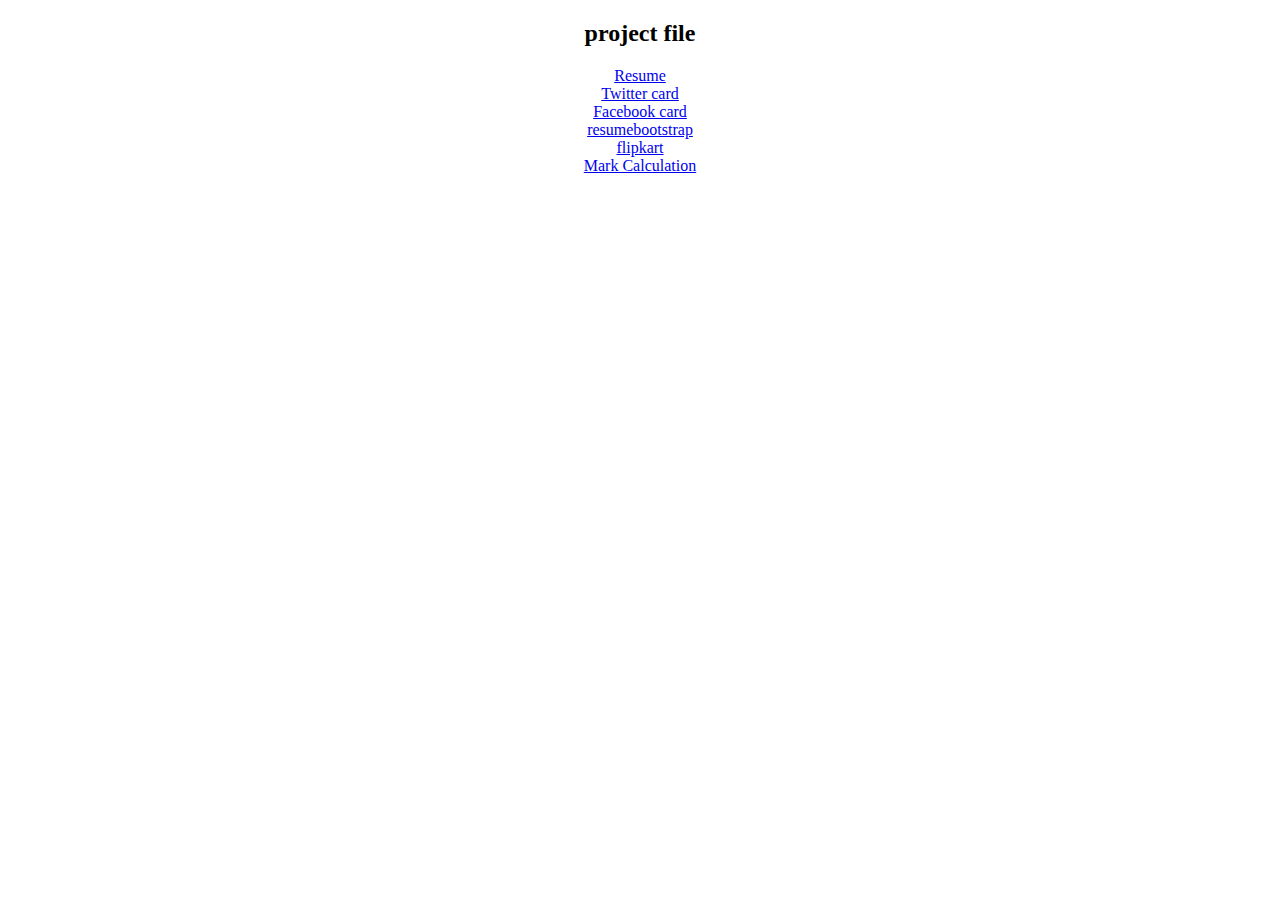
<file: index.html>
<!DOCTYPE html>
<html lang="en">
<head>
    <meta charset="UTF-8">
    <meta http-equiv="X-UA-Compatible" content="IE=edge">
    <meta name="viewport" content="width=device-width, initial-scale=1.0">
    <title>Document</title>
</head>
<body>
  <center><h2> project file</h2>
  <a href="resume.html">Resume</a><br>
  <a href="twitter.html">Twitter card</a><br>
  <a href="facebook.html">Facebook card</a><br>
  <a href="resumebootstrap.html">resumebootstrap</a><br>
  <a href="flipkart.html">flipkart</a><br>
  <a href="mark calc.html">Mark Calculation</a> </center>
</body>

</html>
</file>
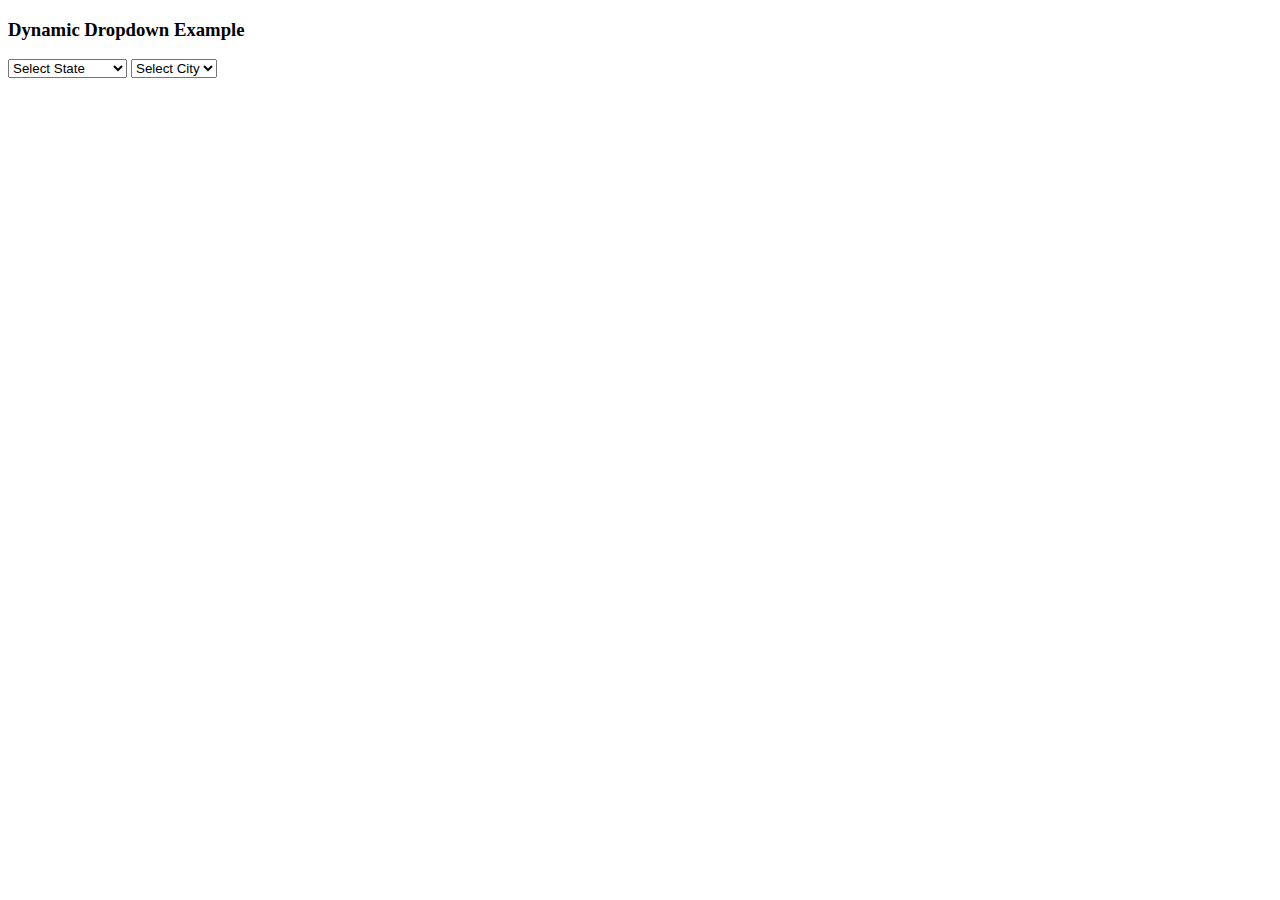
<file: dynamic dropdown.html>
<!DOCTYPE html>
<html lang="en">
<head>
    <meta charset="UTF-8">
    <meta http-equiv="X-UA-Compatible" content="IE=edge">
    <meta name="viewport" content="width=device-width, initial-scale=1.0">
    <link href="https://cdn.jsdelivr.net/npm/bootstrap@5.1.3/dist/css/bootstrap.min.css" rel="stylesheet"
    integrity="sha384-1BmE4kWBq78iYhFldvKuhfTAU6auU8tT94WrHftjDbrCEXSU1oBoqyl2QvZ6jIW3" crossorigin="anonymous">
    <title>Dynamic dropdown</title>
</head>
<body>
    <div class="container my-5">
        <div class="row">
          <div class="col-5 mx-auto">
            <h3>Dynamic Dropdown Example</h3>
  
            <select class="form-select" id="statesDropdown">
                <option value="">Select State</option>
                <option value="andhra-pradesh">Andhra Pradesh</option>
                <option value="telangana">Telangana</option>
              </select>
  
            <select class="form-select mt-4" id="citiesDropdown">
              <option selected>Select City</option>
            </select>
          </div>
        </div>
      </div>
      <script>
          
      // get the states dropdown
      var statesDropdownElement = document.getElementById('statesDropdown');

      var citiesDropdownElement = document.getElementById('citiesDropdown');

      var details = [
        {
          state: 'Andhra Pradesh',
          cities: ['Vijayawada', 'Guntur', 'Nellore', 'Kadapa', 'Vizag'],
        },
        {
          state: 'Telangana',
          cities: ['Hyderabad', 'Warangal', 'Karimnagar', 'Khammam', 'Mahbubnagar']
        }
      ];

      function addAndhraPradeshCities() {
        citiesDropdownElement.innerHTML = "";

        let andhraPradeshDetails = details[0];
        console.log(andhraPradeshDetails['cities']);

        let andhraPradeshCities = andhraPradeshDetails['cities'];

    
        for (let i = 0; i < andhraPradeshCities.length; i++) {
          let cityName = andhraPradeshCities[i];

          let option = "<option>" + cityName + "</option>";

          console.log(option);

         
          let citiesDropdownInnerHtml = citiesDropdownElement.innerHTML + option;

         
          citiesDropdownElement.innerHTML = citiesDropdownInnerHtml;
        }
      }
      function addTelanganaCities() {
        citiesDropdownElement.innerHTML = "";

        let telanganaDetails = details[1];
        console.log(telanganaDetails['cities']);

        let telanganaCities = telanganaDetails['cities'];

        // loop the cities array
        for (let i = 0; i < telanganaCities.length; i++) {
          let cityName = telanganaCities[i];

          let option = "<option>" + cityName + "</option>";

          console.log(option);

          // get all the inner html of the cities dropdown
          let citiesDropdownInnerHtml = citiesDropdownElement.innerHTML + option;

          // dynamically add the options element
          citiesDropdownElement.innerHTML = citiesDropdownInnerHtml;
        }
      }
      //statesDropdownElement.addEventListener('change', function () {
        // get the selected state value
        let selectedState = statesDropdownElement.value;
        console.log(selectedState)

        if (selectedState == 'andhra-pradesh') {
          addAndhraPradeshCities();
        }

        if (selectedState == 'telangana') {
          addTelanganaCities();
        }
      })
      </script>
    
</body>
</html>
</file>
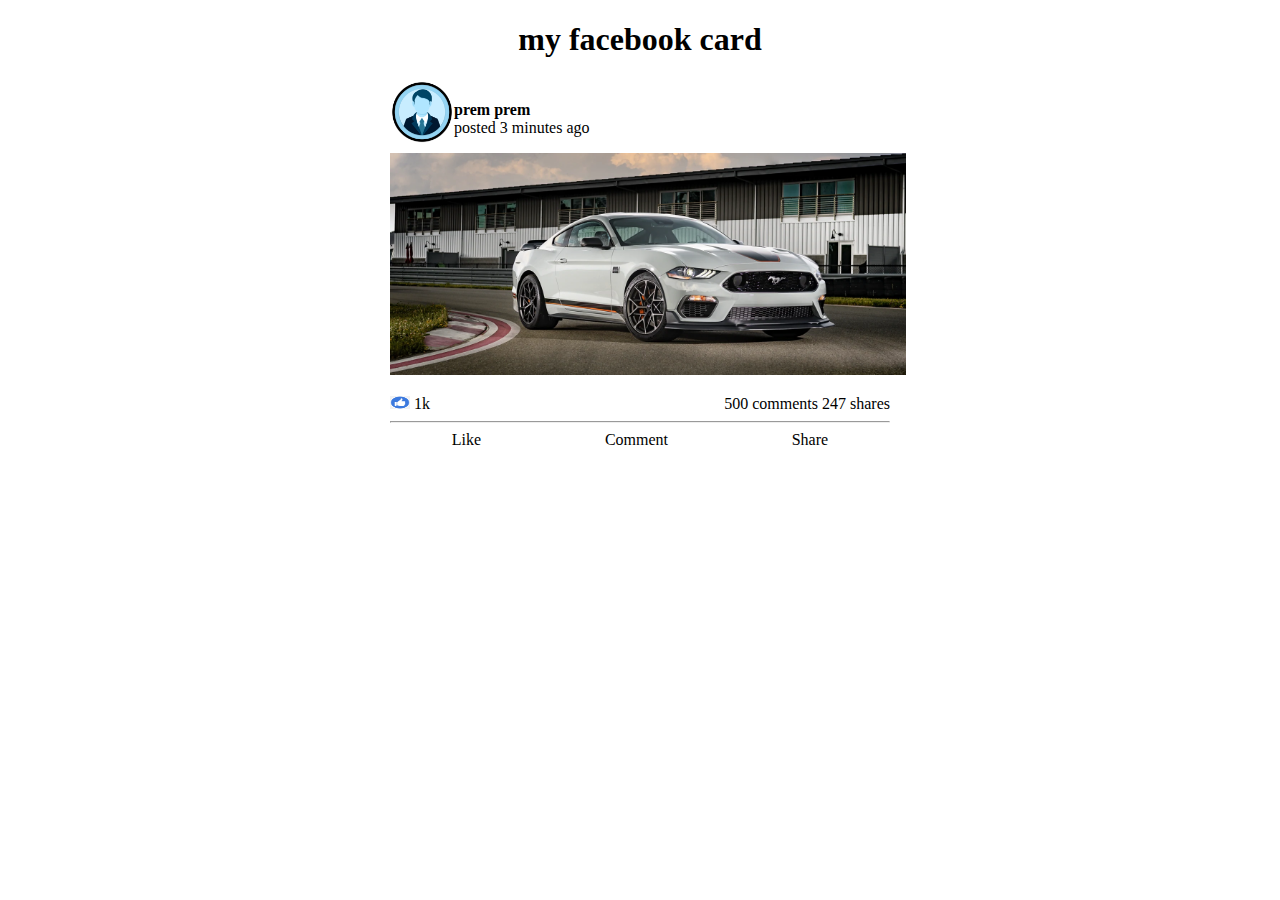
<file: facebook.html>
<!DOCTYPE html>
<html lang="en">
<head>
    <meta charset="UTF-8">
    <meta http-equiv="X-UA-Compatible" content="IE=edge">
    <meta name="viewport" content="width=device-width, initial-scale=1.0">
    <title>MY FACEBOOK CARD</title>
</head>
<body>
    <main style="width: 500px;margin-bottom: 20;margin-right: auto;margin-left: auto;">
    <h1 style="text-align: center;">my facebook card</h1>
    <div style="display: flex;">
    <img src ="images/icon-ge457a37c8_1920.png"alt ="useridimg"height ="64">
    <div>
        <h4 style ="margin-bottom: 0px;">prem prem</h4>
    <p style ="margin-top: 0px;">posted 3 minutes ago</p>

    </div>
    
    </div>
    <img src ="images/21_FRD_MST_wdmp_200510_02298.webp"alt ="profileimg"width ="516"style ="display: block;">
    <div style="display: flex; justify-content: space-between; margin-top: 20px;">
    <div>
    <img src ="images/png-clipart-white-and-blue-like-icon-facebook-like-button-computer-icons-thumb-signal-thumbs-up-blue-text.png"alt ="like"height ="13" width ="20">
    <p style ="margin-top: 0px;margin-bottom: 0px;display: inline-block;">1k</p>
    </div>
    <div>
    <p style ="margin-top: 0px;margin-bottom: 0px; display: inline-block;">500 comments</p>
    <p style ="margin-top: 0px;margin-bottom: 0px; display: inline-block;">247 shares</p>
    </div>
   </div>  
   <hr>   
   <div style="display: flex; justify-content: space-around;">
    <p style="margin-top: 0px; margin-bottom: 0px;">Like</p>
    <p style="margin-top: 0px; margin-bottom: 0px;">Comment</p>
    <p style="margin-top: 0px; margin-bottom: 0px;">Share</p>
  </div>
  </main>
</body>
</html>
</file>
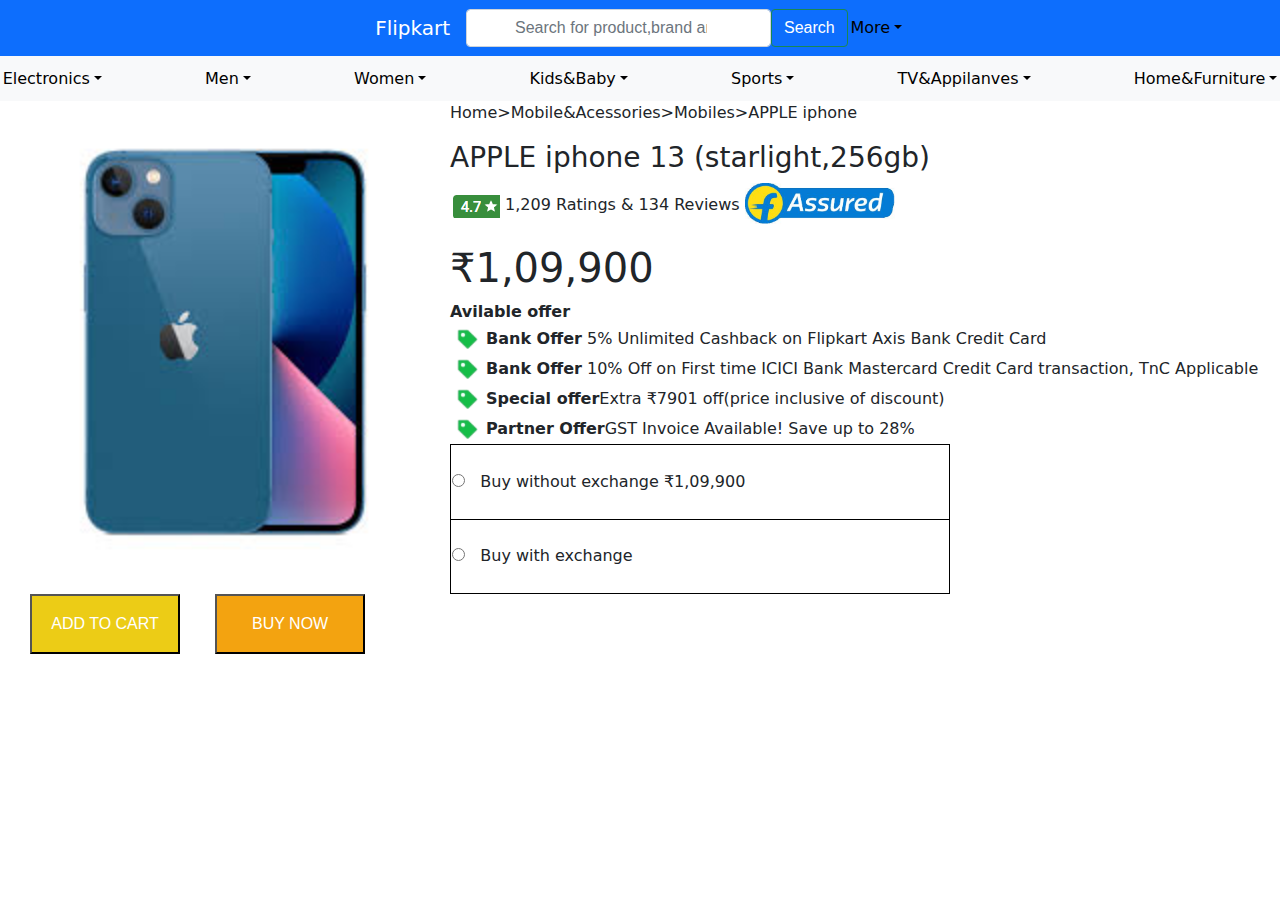
<file: flipkart.html>
<!DOCTYPE html>
<html lang="en">
<head>
    <meta charset="UTF-8">
    <meta http-equiv="X-UA-Compatible" content="IE=edge">
    <meta name="viewport" content="width=device-width, initial-scale=1.0">
    <title>Document</title>
    <link rel="stylesheet" href="css/bootstrap.css">
    <link rel="stylesheet" href="flipkart.css">
</head>
<body>
    <nav class="navbar navbar-light bg-primary">
        <div class="container-fluid justify-content-center px"-5 >
          <a class="navbar-brand" style="color:white;">Flipkart</a>
          <form class="d-flex " >
            <input class="form-control px-5" type="search" placeholder="Search for product,brand and more" aria-label="Search">
            <button class="btn btn-outline-success"style="color:white;" type="submit">Search</button>
          </form>
          <div class="dropdown">
            <p class="dropbtn  dropdown-toggle">More</p>
            <div class="dropdown-content">
              <a href="#">Notification prefereance</a>
              <a href="#">sell on flipkart</a>
              <a href="#">24x7 customer care</a>
            </div>
            
          </div>
      </div>
      </nav>
      <nav class="navbar navbar-light bg-light">
        <div class="dropdown">
          <p class="dropbtn dropdown-toggle">Electronics</p>
          <div class="dropdown-content">
            <a href="#">Mobile</a>
            <a href="#">Mobile Accesories</a>
            <a href="#">Laptops</a>
          </div>
          
        </div>
        <div class="dropdown">
          <p class="dropbtn  dropdown-toggle">Men</p>
          <div class="dropdown-content">
            <a href="#">clothig</a>
            <a href="#">footware</a>
            <a href="#">trousers</a>
          </div>
          
        </div>
        <div class="dropdown">
          <p class="dropbtn  dropdown-toggle">Women</p>
          <div class="dropdown-content">
            <a href="#">clothing</a>
            <a href="#">westren cloths</a>
            <a href="#">footware</a>
          </div>
          
        </div>
        <div class="dropdown">
          <p class="dropbtn  dropdown-toggle">Kids&Baby</p>
          <div class="dropdown-content">
            <a href="#">kidcloth</a>
            <a href="#">kid footware</a>
            <a href="#">2kid care</a>
          </div>
          
        </div>
        <div class="dropdown">
          <p class="dropbtn  dropdown-toggle">Sports</p>
          <div class="dropdown-content">
            <a href="#">sportware</a>
            <a href="#">cricket</a>
            <a href="#">football</a>
          </div>
          
        </div>
        <div class="dropdown">
          <p class="dropbtn  dropdown-toggle">TV&Appilanves</p>
          <div class="dropdown-content">
            <a href="#">new tv</a>
            <a href="#">washing machine</a>
            <a href="#">friedge</a>
          </div>
          
        </div>
        <div class="dropdown">
          <p class="dropbtn  dropdown-toggle">Home&Furniture</p>
          <div class="dropdown-content">
            <a href="#">paint</a>
            <a href="#">table</a>
            <a href="#">decorative item</a>
          </div>
          
        </div>

      </nav>
      <img src="images/iphone.jfif" alt="iphone"width=450 align="left">
      <p>Home>Mobile&Acessories>Mobiles>APPLE iphone</p>
      <h3>APPLE iphone 13 (starlight,256gb)</h3>
      <p><img src="images/fl - Copy.png"> 1,209 Ratings & 134 Reviews <img src="images/flipkart assured.jpg" alt="assured" width="150"></p>
      <i class="fas fa-rupee-sign"></i>
      <h1>₹1,09,900</h1>
      <strong>Avilable offer</strong><br>
      <img src="images/tag.png" alt="tag"><b>Bank Offer</b> 5% Unlimited Cashback on Flipkart Axis Bank Credit Card <br>
      <img src="images/tag.png" alt="tag"><b>Bank Offer</b> 10% Off on First time ICICI Bank Mastercard Credit Card transaction, TnC Applicable <br>
      <img src="images/tag.png" alt="tag"><b>Special offer</b>Extra ₹7901 off(price inclusive of discount) <br>
      <img src="images/tag.png" alt="tag"><b>Partner Offer</b>GST Invoice Available! Save up to 28% <br>
     <table width=500 height=150>
       <tr>
         <td > <input type="radio" id="html" name="fav_language" value="HTML" class="justify-content-space-between">
            <label for="html">Buy without exchange            ₹1,09,900</label><br></td>
       </tr>
       <tr>
        <td> <input type="radio" id="html" name="fav_language" value="HTML">
           <label for="html">Buy with exchange</label><br></td>
      </tr>
     </table>
      
<button class="btn1">ADD TO CART</button>
<BUTton class="btn2">BUY NOW</BUTton>









      
</body>

</html>
</file>
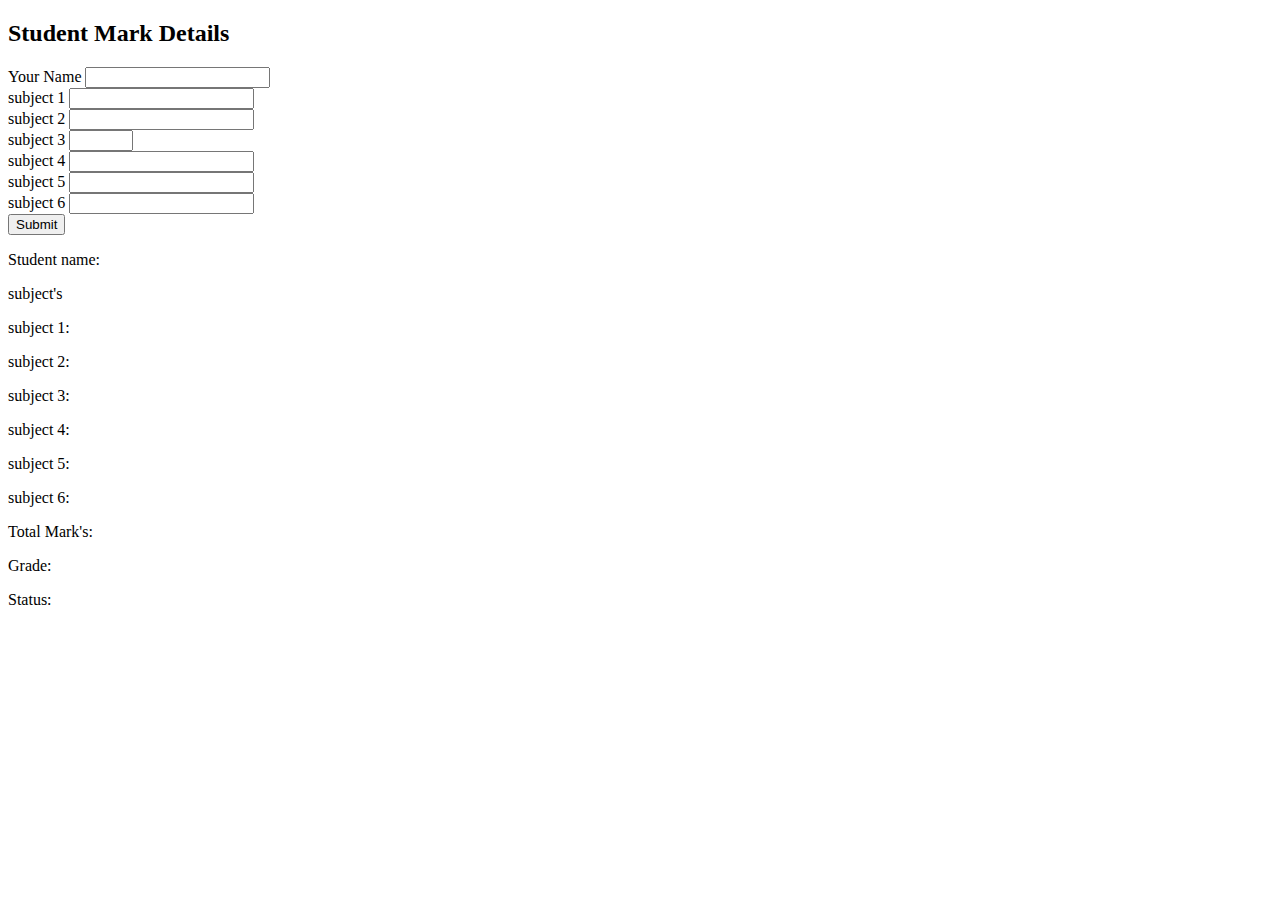
<file: mark calc.html>
<!doctype html>
<html lang="en">
  <head>
    <!-- Required meta tags -->
    <meta charset="utf-8">
    <meta name="viewport" content="width=device-width, initial-scale=1">

    <!-- Bootstrap CSS -->
    <link href="https://cdn.jsdelivr.net/npm/bootstrap@5.1.3/dist/css/bootstrap.min.css" rel="stylesheet" integrity="sha384-1BmE4kWBq78iYhFldvKuhfTAU6auU8tT94WrHftjDbrCEXSU1oBoqyl2QvZ6jIW3" crossorigin="anonymous">

    <title>MarkCalc</title>
<!--<script defer src="js/font-awesome.js"></script>-->
  </head>
  <body>
    <div class="col-sm-12 col-md-4">
        <h2><i class="fas fa-shopping-cart"></i>Student Mark Details </h2>

        <form id="cartForm">
          <div class="mb-3">
            <label for="name" class="form-label">Your Name</label>
            <input type="text" class="form-control" id="name" required>
          </div>

          <div class="mb-3">
            <label for="item1" class="form-label">subject 1</label>
            <input type="number" class="form-control" id="item1" required>
          </div>

          <div class="mb-3">
            <label for="item2" class="form-label">subject 2</label>
            <input type="number" class="form-control" id="item2" required>
          </div>

          <div class="mb-3">
            <label for="item3" class="form-label">subject 3</label>
            <input type="number" class="form-control" id="item3" max="100" min="1">
          </div>
          <div class="mb-3">
            <label for="item3" class="form-label">subject 4</label>
            <input type="number" class="form-control" id="item4" required>
          </div>
          <div class="mb-3">
            <label for="item3" class="form-label">subject 5</label>
            <input type="number" class="form-control" id="item5" required>
          </div>
          <div class="mb-3">
            <label for="item3" class="form-label">subject 6</label>
            <input type="number" class="form-control" id="item6" required>
          </div>

          <button type="submit" class="btn btn-primary w-100">Submit</button>
          
        </form>
        <p>Student name: <strong id="namePlaceHolder"></strong></p>
        <p>subject's </strong></p>
        <p>subject 1:<strong id="item-1-details" ></strong></p>
        <p>subject 2:<strong id="item-2-details" ></strong></p>
        <p>subject 3:<strong id="item-3-details" ></strong></p>
        <p>subject 4:<strong id="item-4-details" ></strong></p>
        <p>subject 5:<strong id="item-5-details" ></strong></p>
        <p>subject 6:<strong id="item-6-details" ></strong></p>
        <p>Total Mark's:<strong id="total-cart-value" ></strong></p>
        <p>Grade:<strong id="total1" ></strong></p>
        <p>Status:<strong id="total2" ></strong></p>

        <script src="https://cdn.jsdelivr.net/npm/bootstrap@5.1.3/dist/js/bootstrap.bundle.min.js" integrity="sha384-ka7Sk0Gln4gmtz2MlQnikT1wXgYsOg+OMhuP+IlRH9sENBO0LRn5q+8nbTov4+1p" crossorigin="anonymous"></script>

        <script>
             var cartFormElement = document.getElementById('cartForm');
            function addNameToDetails() {
        var nameElement = document.getElementById('name');

        let formattedName = nameElement.value.toUpperCase();

        document.getElementById('namePlaceHolder').innerText = formattedName;
      }
      function addItemsAmountsToDetails() {
        document.getElementById('item-1-details').innerText = document.getElementById('item1').value;

        document.getElementById('item-2-details').innerText = document.getElementById('item2').value;

        document.getElementById('item-3-details').innerText = document.getElementById('item3').value;

        document.getElementById('item-4-details').innerText = document.getElementById('item4').value;

        document.getElementById('item-5-details').innerText = document.getElementById('item5').value;

        document.getElementById('item-6-details').innerText = document.getElementById('item6').value;
      }
      function addTotalCartValueToDetails() {
        let totalvalue = 
          parseInt(document.getElementById('item1').value) 
          + parseInt(document.getElementById('item2').value) 
          + parseInt(document.getElementById('item3').value)
          + parseInt(document.getElementById('item4').value)
          + parseInt(document.getElementById('item5').value)
          + parseInt(document.getElementById('item6').value);

        console.log(totalvalue);

        document.getElementById('total-cart-value').innerText = totalvalue;
      }

      function grade()
      {
          let total = document.getElementById('total-cart-value').innerText;
          if (total>580)
          {
              console.log('A');
              document.getElementById('total1').innerText = "A";
              document.getElementById('total2').innerText = "passed";
          }
          if (total>=500 && total<=579)
          {
              console.log('B');
              document.getElementById('total1').innerText = "B";
              document.getElementById('total2').innerText = "passed";
          }
          if (total>=450 && total<=499)
          {
              console.log('c');
              document.getElementById('total1').innerText = "c";
              document.getElementById('total2').innerText = "passed";
          }
          if (total>=400 && total<=449)
          {
              console.log('d');
              document.getElementById('total1').innerText = "D";
              document.getElementById('total2').innerText = "passed";
          }
          if (total>=350 && total<=399)
          {
              console.log('e');
              document.getElementById('total1').innerText = "E";
              document.getElementById('total2').innerText = "passed";
          }
          if (total<=349)
          {
              console.log('f');
              document.getElementById('total1').innerText = "F";
              document.getElementById('total2').innerText = "Failed";
          }

         
      }

      

      cartFormElement.addEventListener('submit', function (event) {
        
        event.preventDefault();
        console.log('hello');

        addNameToDetails();

        addItemsAmountsToDetails();

        addTotalCartValueToDetails();

        grade();

        

        
      })
      </script>

    </body>
</html>
</file>
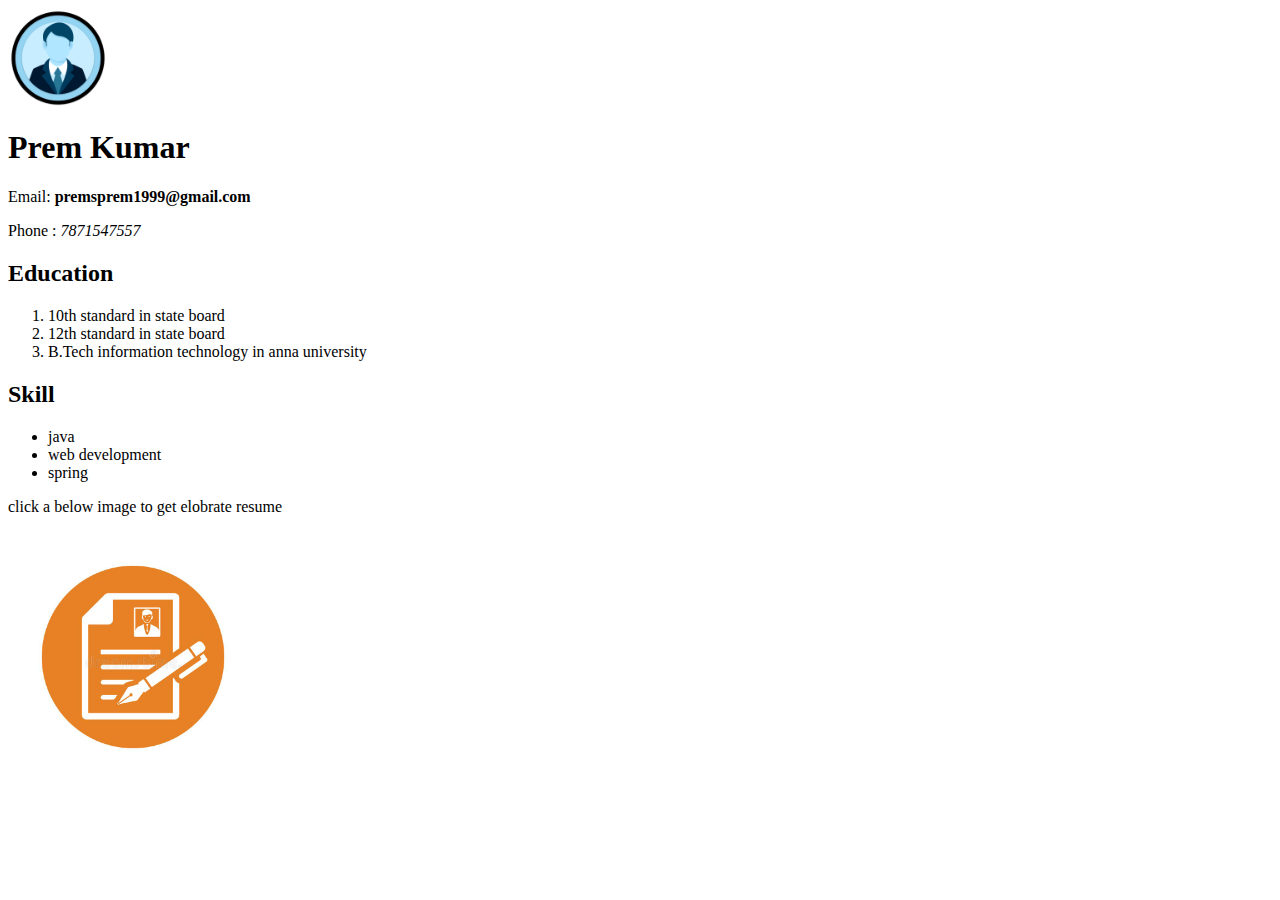
<file: resume.html>
<html>
    <head>

    </head>
    <body>
        <img src ="images/icon-ge457a37c8_1920.png" width="100"  height = "100" alt=user-image">
        <h1>
            Prem Kumar
        </h1>
        <p>
            Email:
            <strong>premsprem1999@gmail.com</strong>
        </p>
        <P>
            Phone :
            <i>7871547557</i>
        </P>
        <h2>
            Education
        </h2>
        <ol>
            <li>10th standard in state board</li>
            <li>12th standard in state board
            </li>
            <li>B.Tech information technology in anna university</li>
        </ol>
        <h2>Skill</h2>
        <ul>
            <li>java</li>
            <li>web development</li>
            <li>spring</li>
        </ul>
        <p>click a below image to get elobrate resume</p>
        <a href="resumebootstrap.html">
        <img src="images/resumeicon.jpg" alt="resumeicon" width="250pt"></a>
    </body>

</html>
</file>
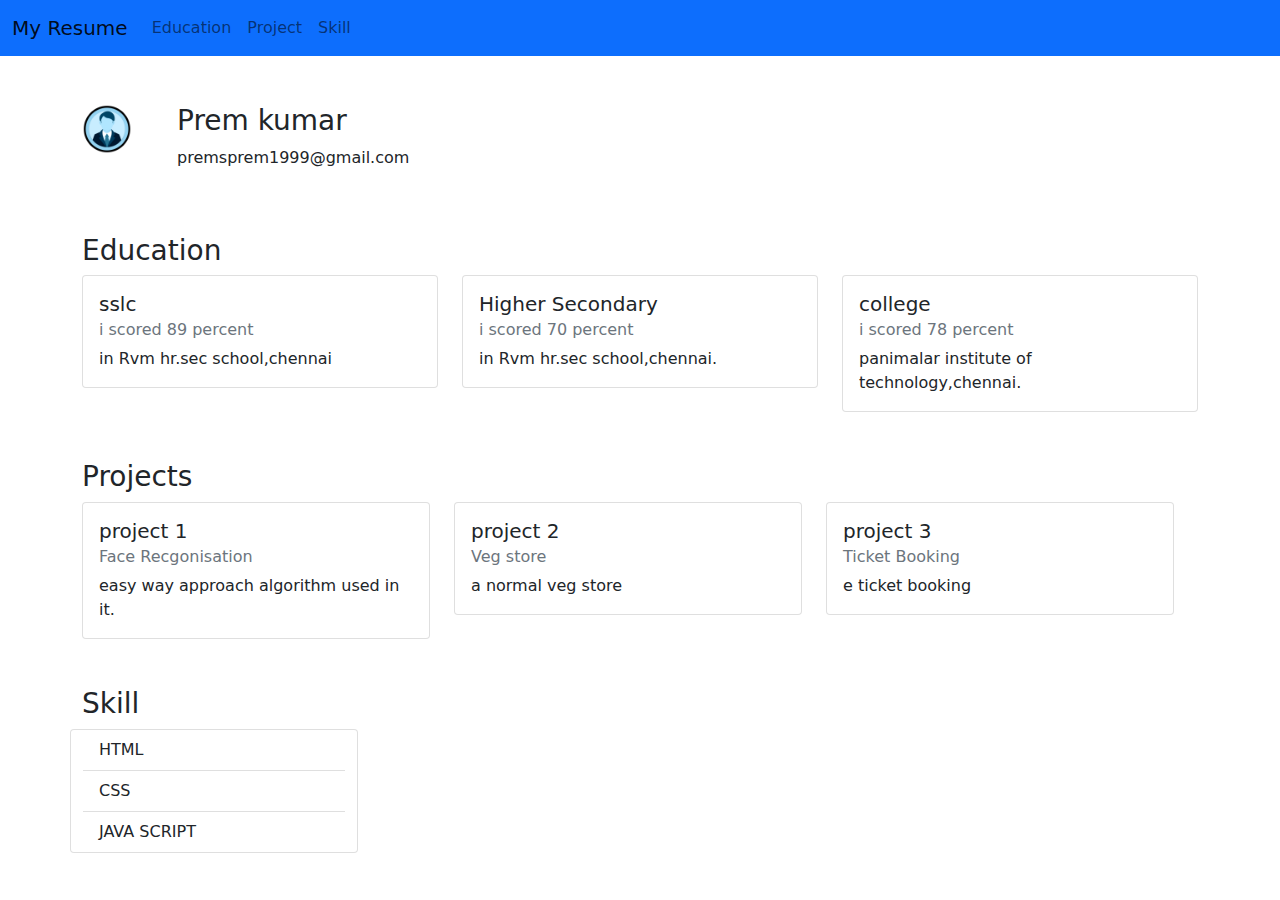
<file: resumebootstrap.html>
<!DOCTYPE html>
<html lang="en">
<head>
    <meta charset="UTF-8">
    <meta http-equiv="X-UA-Compatible" content="IE=edge">
    <meta name="viewport" content="width=device-width, initial-scale=1.0">
    <title>Resume with bootstrap</title>
    <link rel="stylesheet" href="css/bootstrap.css">
</head>
<body>
    <nav class="navbar navbar-expand-lg navbar-light bg-primary">
        <div class="container-fluid">
          <a class="navbar-brand" href="#">My Resume</a>
          <button class="navbar-toggler" type="button" data-bs-toggle="collapse" data-bs-target="#navbarNav" aria-controls="navbarNav" aria-expanded="false" aria-label="Toggle navigation">
            <span class="navbar-toggler-icon"></span>
          </button>
          <div class="collapse navbar-collapse" id="navbarNav">
            <ul class="navbar-nav">
             <li class="nav-item">
                <a class="nav-link" href="#">Education</a>
              </li>
              <li class="nav-item">
                <a class="nav-link" href="#">Project</a>
              </li>
              <li class="nav-item">
                <a class="nav-link" href="#">Skill</a>
              </li>
              
            </ul>
          </div>
        </div>
      </nav>
        <div class="container">
        <div class="row mt-5">
        <div class ="col-1">
            <img src="images/icon-ge457a37c8_1920.png" alt="user png" width="50">
        </div>
          <div class="col-11">
            <h3>Prem kumar</h3>
            <p>premsprem1999@gmail.com</p>
          </div>
          </div>
          <div class="row mt-5">
              <div class="col-12">
                  <h3>Education</h3>
              </div>
              <div class="col-4">
                <div class="card">
                    <div class="card-body">
                      <h5 class="card-title">sslc</h5>
                      <h6 class="card-subtitle mb-2 text-muted">i  scored 89 percent</h6>
                      <p class="card-text">in Rvm hr.sec school,chennai</p>
                   
                    </div>
                  </div>
              </div>
              <div class="col-4">
                <div class="card">
                    <div class="card-body">
                      <h5 class="card-title">Higher Secondary</h5>
                      <h6 class="card-subtitle mb-2 text-muted">i scored 70 percent</h6>
                      <p class="card-text">in Rvm hr.sec school,chennai.</p>
                     
                    </div>
                  </div></div>
              <div class="col-4">
                <div class="card">
                    <div class="card-body">
                      <h5 class="card-title">college</h5>
                      <h6 class="card-subtitle mb-2 text-muted">i scored 78 percent</h6>
                      <p class="card-text">panimalar institute of technology,chennai.</p>
                     
              </div>
          </div>
         
          </div>
          <div class="row mt-5">
            <div class="col-12">
                <h3>Projects</h3>
            </div>
            <div class="col-4">
              <div class="card">
                  <div class="card-body">
                    <h5 class="card-title">project 1</h5>
                    <h6 class="card-subtitle mb-2 text-muted">Face Recgonisation</h6>
                    <p class="card-text">easy way approach algorithm  used in it.</p>
                 
                  </div>
                </div>
            </div>
            <div class="col-4">
              <div class="card">
                  <div class="card-body">
                    <h5 class="card-title">project 2</h5>
                    <h6 class="card-subtitle mb-2 text-muted">Veg store</h6>
                    <p class="card-text">a normal veg store</p>
                   
                  </div>
                </div></div>
            <div class="col-4">
              <div class="card">
                  <div class="card-body">
                    <h5 class="card-title">project 3</h5>
                    <h6 class="card-subtitle mb-2 text-muted">Ticket Booking</h6>
                    <p class="card-text">e ticket booking</p>
                   
            </div>
        </div>
       
        </div>
        <div class="row mt-5">
            <div class="cols"></div>
            <h3>Skill</h3>
        </div>
        <div class="card" style="width: 18rem;">
          
            <ul class="list-group list-group-flush">
              <li class="list-group-item">HTML</li>
              <li class="list-group-item">CSS</li>
              <li class="list-group-item">JAVA SCRIPT</li>
            </ul>
          </div>
          
</body>
</html>
</file>
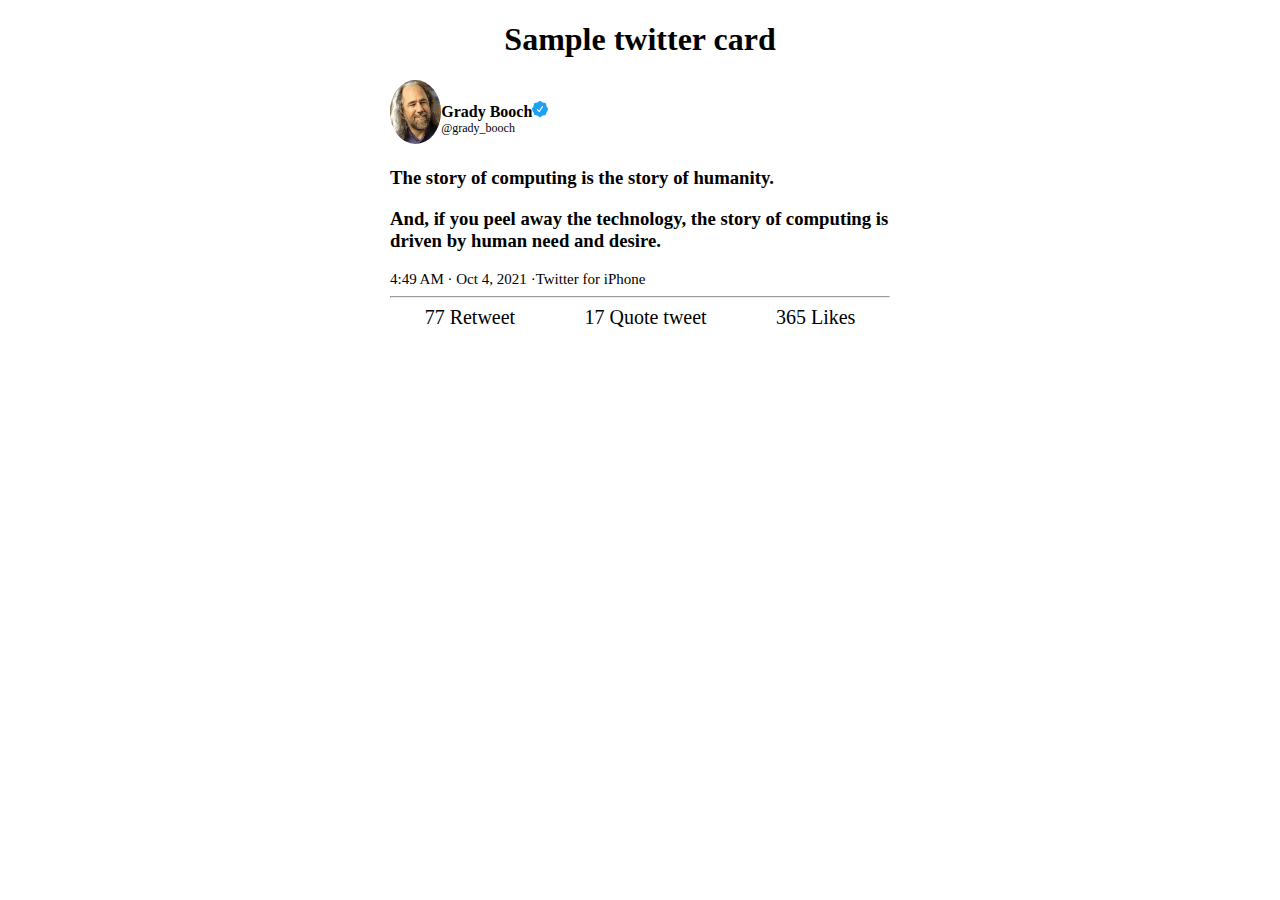
<file: twitter.html>
<!DOCTYPE html>
<html lang="en">
<head>
    <meta charset="UTF-8">
    <meta http-equiv="X-UA-Compatible" content="IE=edge">
    <meta name="viewport" content="width=device-width, initial-scale=1.0">
    <title>Document</title>
    <style>
      img{
        border-radius: 50%;
      }
    </style>
</head>
<body> 
    <main style="width: 500px;margin-bottom: 20;margin-right: auto;margin-left: auto;">
        <h1 style="text-align: center;">Sample twitter card</h1>
        <div style="display: flex;">
    <img src ="images/grady_booch.jpg"alt ="useridimg"height ="64">
     <div> 
    <h4 style ="margin-bottom: 0px;margin-right: 0px;">Grady Booch<img src ="images/twitter verify.png"alt ="dp"style ="margin-bottom: 0px;margin-left: 0px;" height ="16"> </h4>
    <p style ="margin-top: 0px;font-size: 12px;">@grady_booch</p>
    </div>
    </div>
    <h3>The story of computing is the story of humanity.</h3>
    <h3>
        And, if you peel away the technology, the story of computing is driven by human need and desire.
    </h3>
    <p style ="margin-top: 0px;margin-bottom: 0px;display: inline-block;font-size: 15px;">4:49 AM · Oct 4, 2021</p>
    <p style ="margin-top: 0px;margin-bottom: 0px;display: inline-block;font-size: 15px;">·Twitter for iPhone</p>
    <hr>   
   <div style="display: flex; justify-content: space-around;">
    <p style="margin-top: 0px; margin-bottom: 0px;font-size: 20px;">77 Retweet</p>
    <p style="margin-top: 0px; margin-bottom: 0px;font-size: 20px;">17 Quote tweet</p>
    <p style="margin-top: 0px; margin-bottom: 0px;font-size: 20px;">365 Likes</p>
  </div>
    </main>
</body>
</html>
</file>
<file: flipkart.css>
<<<<<<< HEAD
.dropdown-content a {
    color: black;
    padding: 12px 16px;
    text-decoration: none;
    display: block;
  }
  .dropbtn {
  background-color:none ;
    color:black;
    width: fit-content;
    height: fit-content;
    margin:2pt;
    
    font-size: 16px;
    
    
    cursor: pointer;
  }
  .dropdown {
    position: relative;
    display: inline-block;
  }
  .dropdown-content {
    display: none;
    position: absolute;
    background-color: #f9f9f9;
    min-width: 160px;
    box-shadow: 0px 8px 16px 0px rgba(0,0,0,0.2);
    z-index: 1;
  }
  .dropdown-content a:hover {background-color: #f1f1f1}
  .dropdown:hover .dropdown-content {
    display: block;
  }
  .dropdown:hover .dropbtn {
  color: blue;
  }
  .prem
  {
    position:absolute
    }
    .card
    {
      height:5rem;
      width: 18rem;
    }
    table, th, td {
      border:1px solid black;
    }
    .btn1
    {
      background-color: rgb(236, 204, 22);
      margin-left: 30px;
      color:white;
      font: 100;
      width: 150px;
      height: 60px;
    }
    .btn2
    {
      background-color: rgb(243, 163, 16);
      margin-left: 30px;
      color:white;
      font: 100;
      width: 150px;
      height: 60px;  
    }

=======
.dropdown-content a {
    color: black;
    padding: 12px 16px;
    text-decoration: none;
    display: block;
  }
  .dropbtn {
  background-color:none ;
    color:black;
    width: fit-content;
    height: fit-content;
    margin:2pt;
    
    font-size: 16px;
    
    
    cursor: pointer;
  }
  .dropdown {
    position: relative;
    display: inline-block;
  }
  .dropdown-content {
    display: none;
    position: absolute;
    background-color: #f9f9f9;
    min-width: 160px;
    box-shadow: 0px 8px 16px 0px rgba(0,0,0,0.2);
    z-index: 1;
  }
  .dropdown-content a:hover {background-color: #f1f1f1}
  .dropdown:hover .dropdown-content {
    display: block;
  }
  .dropdown:hover .dropbtn {
  color: blue;
  }
  .prem
  {
    position:absolute
    }
    .card
    {
      height:5rem;
      width: 18rem;
    }
    table, th, td {
      border:1px solid black;
    }
    .btn1
    {
      background-color: rgb(236, 204, 22);
      margin-left: 30px;
      color:white;
      font: 100;
      width: 150px;
      height: 60px;
    }
    .btn2
    {
      background-color: rgb(243, 163, 16);
      margin-left: 30px;
      color:white;
      font: 100;
      width: 150px;
      height: 60px;  
    }

>>>>>>> 2b722f360ac800de46561d8f6d6964e3604f5f2f
</file>
